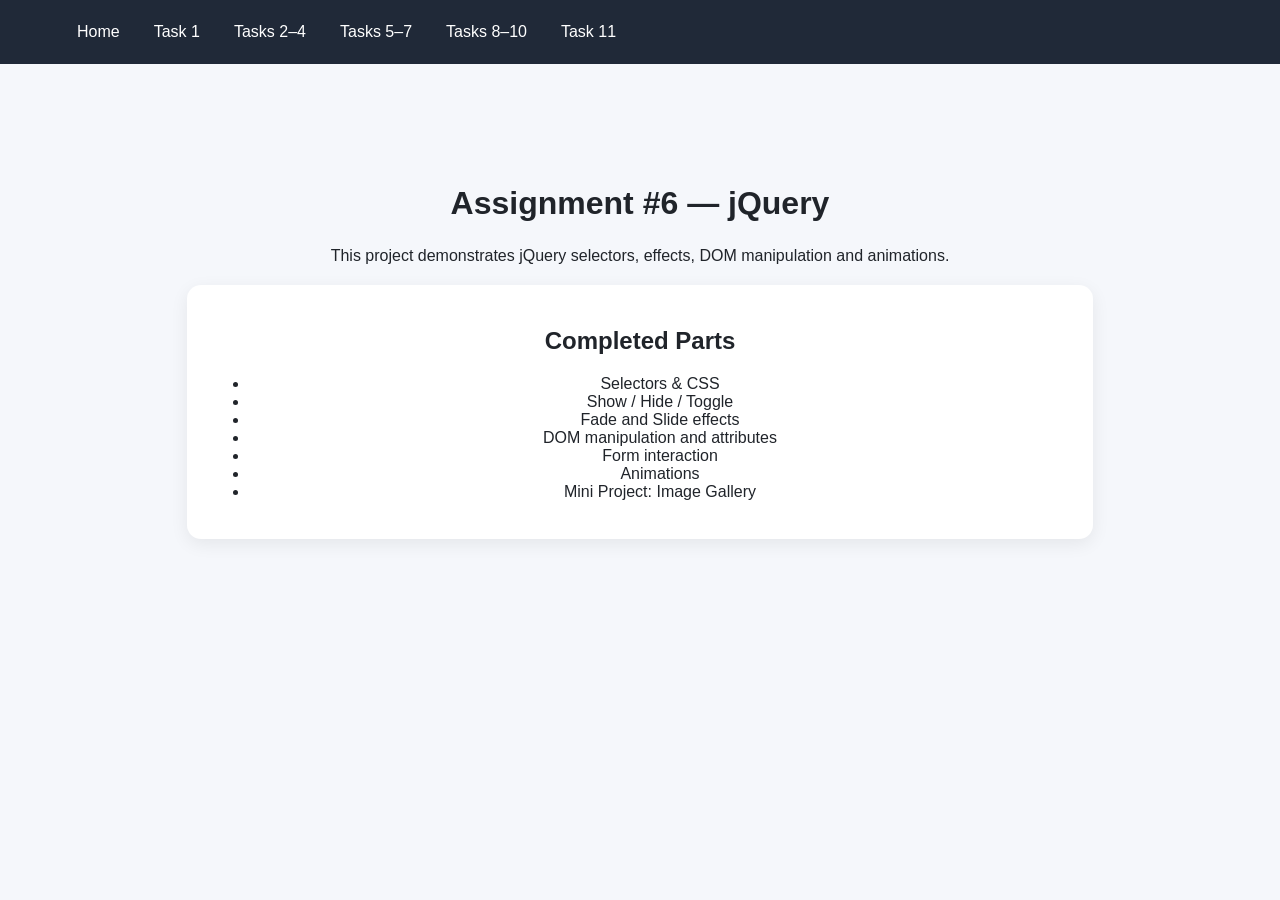
<file: index.html>
<!DOCTYPE html>
<html lang="en">
<head>
<meta charset="UTF-8"><meta name="viewport" content="width=device-width,initial-scale=1">
<title>Assignment #6 - jQuery</title>
<link rel="stylesheet" href="style.css">
</head>
<body>
<nav><a href="index.html">Home</a><a href="selectors.html">Task 1</a><a href="effects.html">Tasks 2–4</a><a href="dom.html">Tasks 5–7</a><a href="animations.html">Tasks 8–10</a><a href="mini-project.html">Task 11</a></nav>
<main class="hero">
<h1>Assignment #6 — jQuery</h1>

<p>This project demonstrates jQuery selectors, effects, DOM manipulation and animations.</p>
<div class="card"><h2>Completed Parts</h2><ul><li>Selectors & CSS</li><li>Show / Hide / Toggle</li><li>Fade and Slide effects</li><li>DOM manipulation and attributes</li><li>Form interaction</li><li>Animations</li><li>Mini Project: Image Gallery</li></ul></div>
</main>
<script src="https://code.jquery.com/jquery-3.7.1.min.js"></script>
<script>$(document).ready(function(){ console.log("jQuery is ready!"); });</script>
</body></html>
</file>
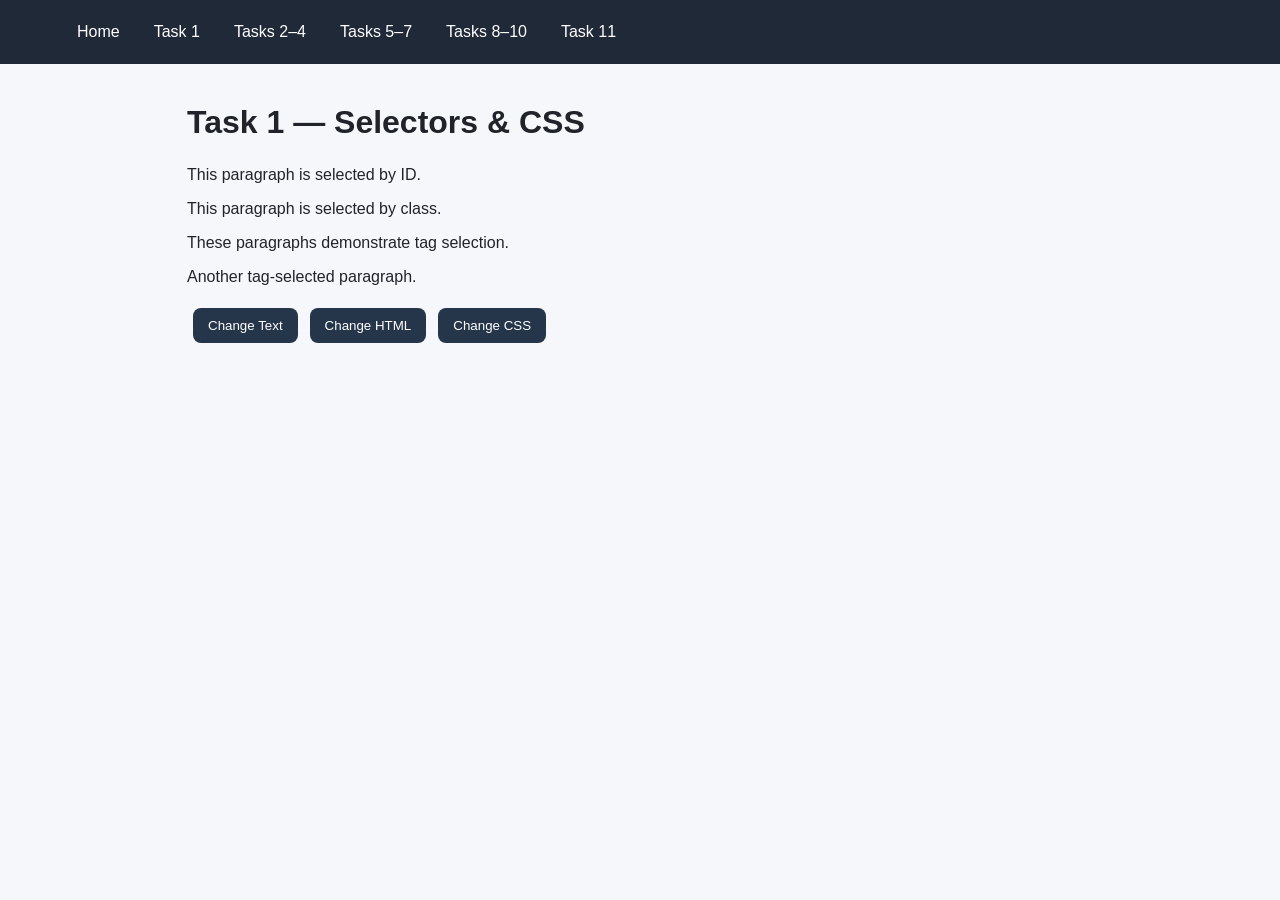
<file: selectors.html>
<!DOCTYPE html><html lang="en"><head><meta charset="UTF-8"><meta name="viewport" content="width=device-width,initial-scale=1"><title>Task 1</title><link rel="stylesheet" href="style.css"></head><body>
<nav><a href="index.html">Home</a><a href="selectors.html">Task 1</a><a href="effects.html">Tasks 2–4</a><a href="dom.html">Tasks 5–7</a><a href="animations.html">Tasks 8–10</a><a href="mini-project.html">Task 11</a></nav>
<main><h1>Task 1 — Selectors & CSS</h1><p id="byId">This paragraph is selected by ID.</p><p class="byClass">This paragraph is selected by class.</p><p>These paragraphs demonstrate tag selection.</p><p>Another tag-selected paragraph.</p>
<button id="changeText">Change Text</button><button id="changeHtml">Change HTML</button><button id="changeCss">Change CSS</button></main>
<script src="https://code.jquery.com/jquery-3.7.1.min.js"></script><script>
$(document).ready(function(){
 console.log("jQuery is ready!");
 $("#changeText").click(function(){ $("#byId").text("Content changed with .text()"); });
 $("#changeHtml").click(function(){ $(".byClass").html("<strong>HTML content changed with .html()</strong>"); });
 $("#changeCss").click(function(){ $("p").css({"background":"#eef2ff","padding":"12px","border-radius":"10px"}); });
});
</script></body></html>
</file>
<file: style.css>
*{box-sizing:border-box}body{margin:0;font-family:Arial,sans-serif;background:#f5f7fb;color:#20242a}nav{display:flex;flex-wrap:wrap;gap:8px;padding:14px 5%;background:#202938;position:sticky;top:0;z-index:5}nav a{color:white;text-decoration:none;padding:9px 13px;border-radius:8px}nav a:hover{background:#39465a}main{max-width:950px;margin:40px auto;padding:0 22px}.hero{text-align:center;padding-top:60px}h1{margin-bottom:25px}.card{background:white;padding:22px;margin:20px 0;border-radius:14px;box-shadow:0 5px 18px #00000012}button{border:0;border-radius:8px;padding:10px 15px;margin:6px;background:#26364a;color:white;cursor:pointer}button:hover{opacity:.85}.effect-img{max-width:500px;width:100%;border-radius:12px}.small-img{width:300px;max-width:100%;border-radius:10px}.panel{background:#e8eef7;padding:25px;margin:12px 0;border-radius:10px}.stage{position:relative;height:300px;border:2px dashed #aab4c3;background:white;border-radius:12px;margin:20px 0;overflow:hidden}.stage #box{position:absolute;left:0;top:0;width:70px;height:70px;background:#52657a;border-radius:10px}.gallery{display:flex;gap:15px;flex-wrap:wrap}.thumb{width:180px;height:110px;object-fit:cover;border-radius:10px;cursor:pointer}.viewer{margin-top:25px;text-align:center}.viewer img{max-width:100%;border-radius:14px}input{display:block;width:100%;max-width:500px;padding:12px;margin:10px 0;border:1px solid #ccd3dd;border-radius:8px}
</file>
